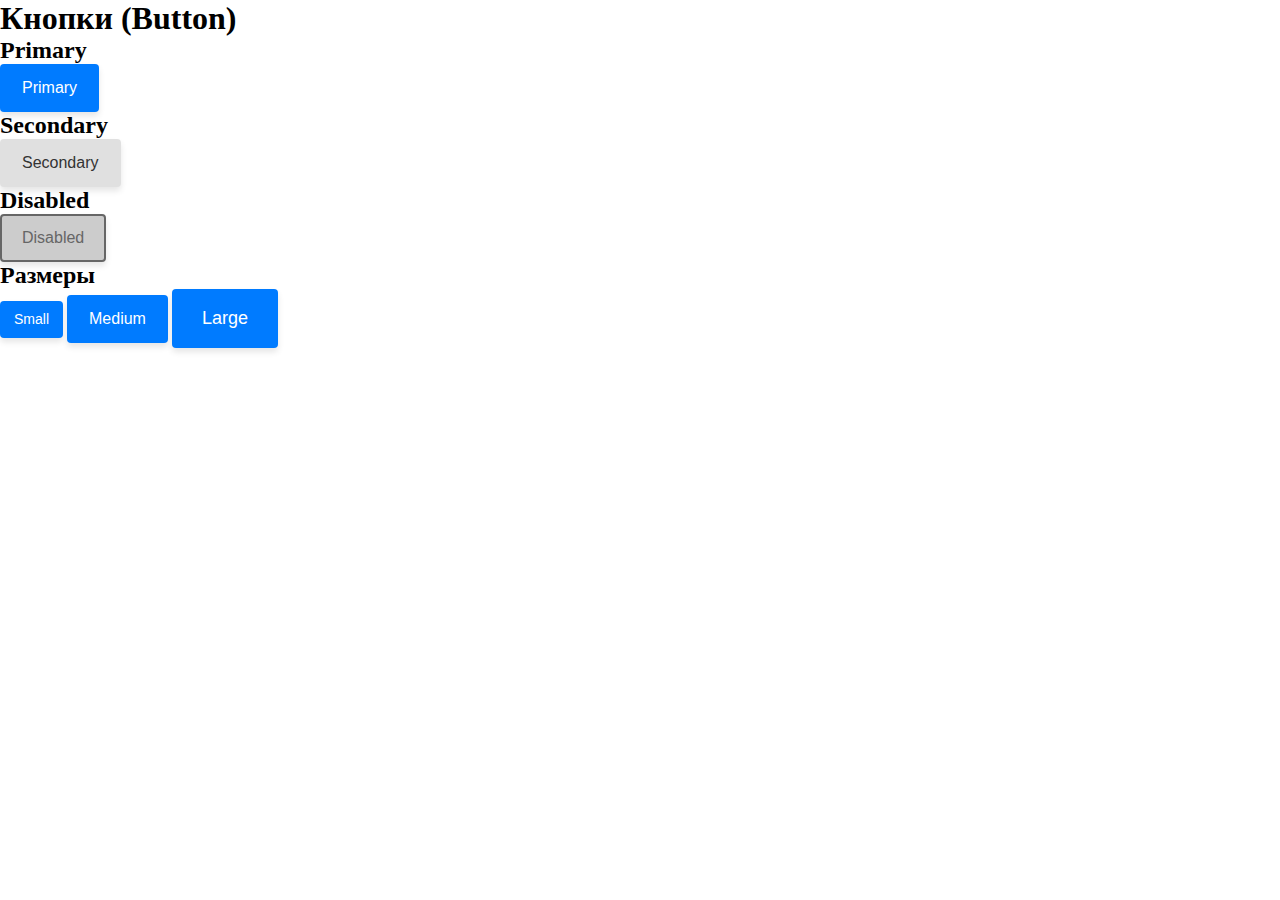
<file: ui kit/components/button.html>
<!DOCTYPE html>
<html lang="ru">
<head>
  <meta charset="UTF-8" />
  <title>Кнопки | UI Kit</title>
  <link rel="stylesheet" href="../css/main.css" />
</head>
<body>
  <h1>Кнопки (Button)</h1>

  <h2>Primary</h2>
  <button class="button button--primary button--medium">Primary</button>

  <h2>Secondary</h2>
  <button class="button button--secondary button--medium">Secondary</button>

  <h2>Disabled</h2>
  <button class="button button--disabled button--medium" disabled>Disabled</button>

  <h2>Размеры</h2>
  <button class="button button--primary button--small">Small</button>
  <button class="button button--primary button--medium">Medium</button>
  <button class="button button--primary button--large">Large</button>
</body>
</html>
</file>
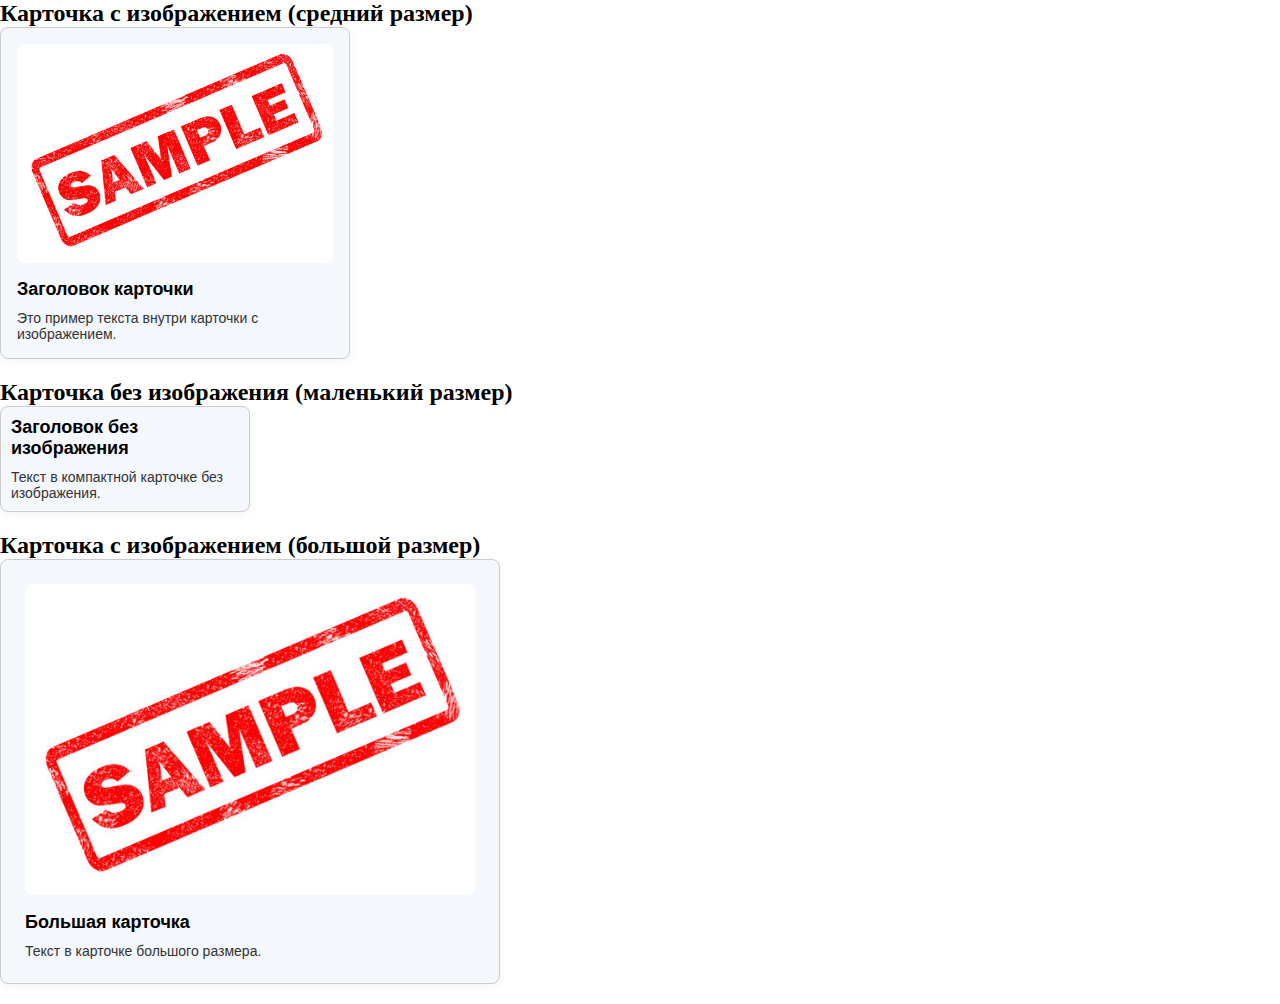
<file: ui kit/components/card.html>
<!DOCTYPE html>
<html lang="ru">
<head>
  <meta charset="UTF-8">
  <title>Карточки | UI Kit</title>
  <link rel="stylesheet" href="../css/main.css">
</head>
<body>

  <h2>Карточка с изображением (средний размер)</h2>
  <div class="card card--medium">
    <img src="../img/sample.jpg" alt="Изображение" class="card__image">
    <div class="card__title">Заголовок карточки</div>
    <div class="card__text">Это пример текста внутри карточки с изображением.</div>
  </div>

  <h2>Карточка без изображения (маленький размер)</h2>
  <div class="card card--no-image card--small">
    <div class="card__title">Заголовок без изображения</div>
    <div class="card__text">Текст в компактной карточке без изображения.</div>
  </div>

  <h2>Карточка с изображением (большой размер)</h2>
  <div class="card card--large">
    <img src="../img/sample.jpg" alt="Пример" class="card__image">
    <div class="card__title">Большая карточка</div>
    <div class="card__text">Текст в карточке большого размера.</div>
  </div>

</body>
</html>
</file>
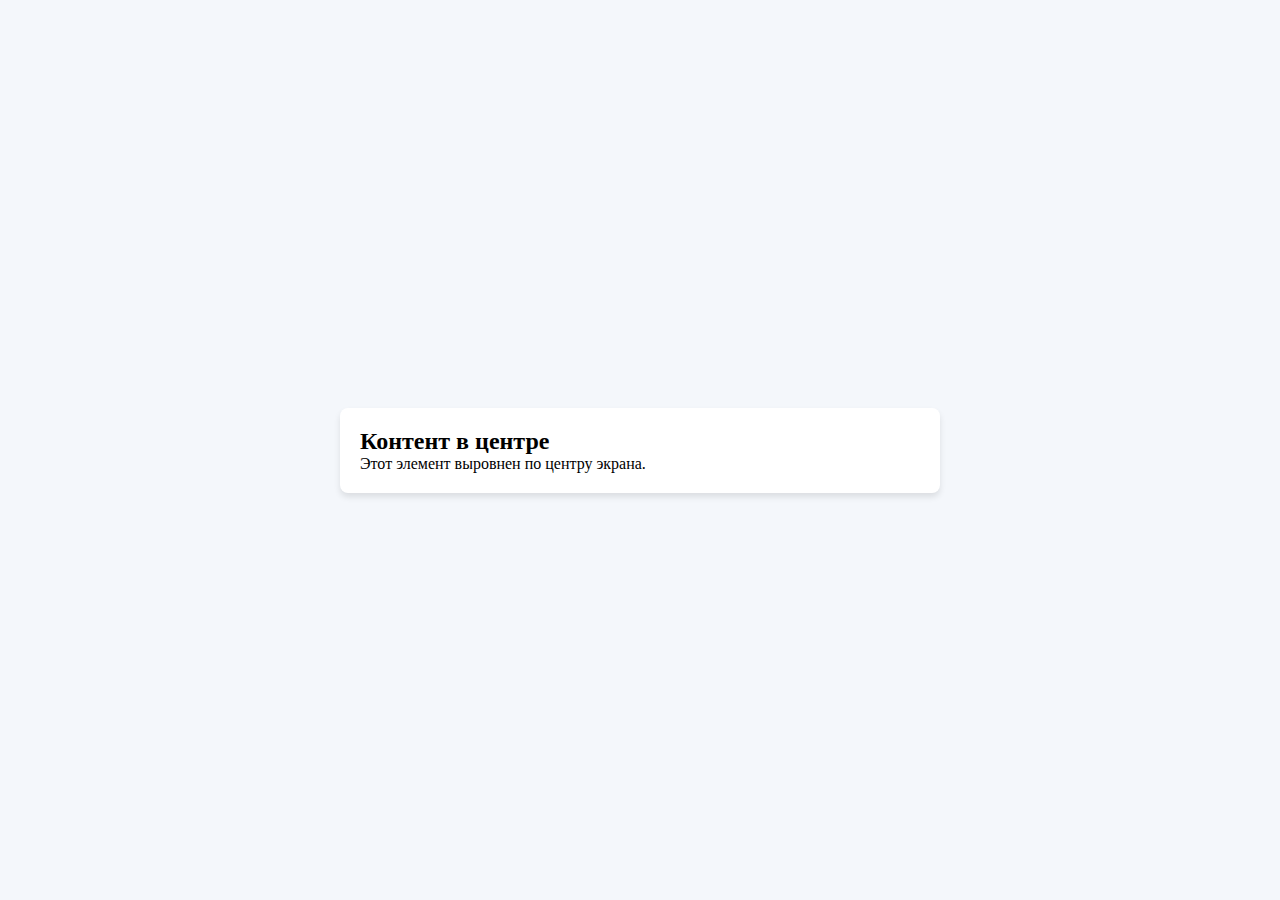
<file: ui kit/components/flexbox.html>
<!DOCTYPE html>
<html lang="en">
<head>
  <meta charset="UTF-8">
  <meta name="viewport" content="width=device-width, initial-scale=1.0">
  <title>Компонент | UI Kit</title>
  <link rel="stylesheet" href="../css/main.css">
</head>
<body>

  <div class="flex-container">
    <div class="flex-item">
      <h2>Контент в центре</h2>
      <p>Этот элемент выровнен по центру экрана.</p>
    </div>
  </div>

</body>
</html>
</file>
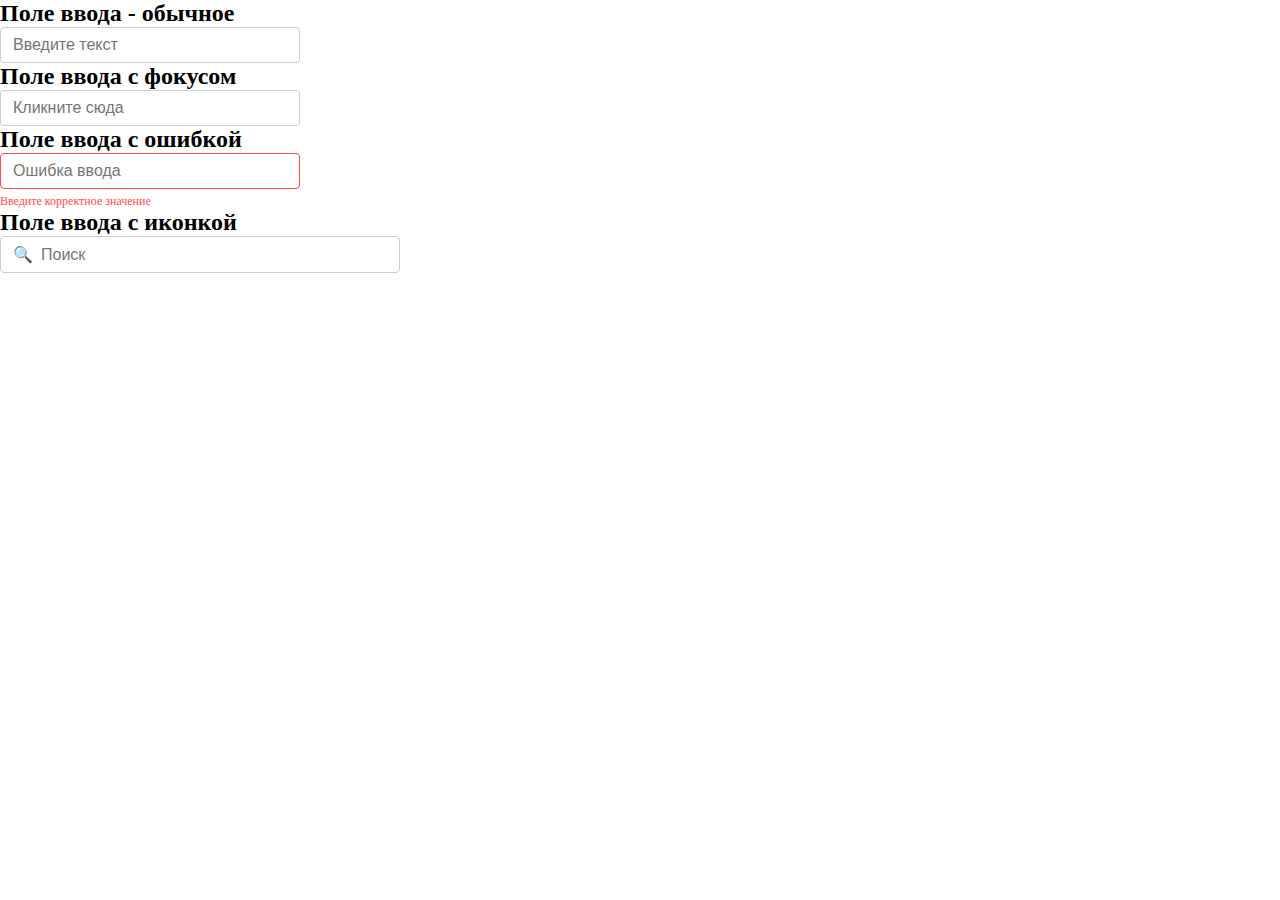
<file: ui kit/components/input.html>
<!DOCTYPE html>
<html lang="en">
<head>
  <meta charset="UTF-8">
  <meta name="viewport" content="width=device-width, initial-scale=1.0">
  <title>Текстовые поля | UI Kit</title>
  <link rel="stylesheet" href="../css/main.css" />
</head>
<body>
  <h2>Поле ввода - обычное</h2>
  <input class="input" type="text" placeholder="Введите текст">
  <h2>Поле ввода с фокусом</h2>
  <input class="input" type="text" placeholder="Кликните сюда">
  <h2>Поле ввода с ошибкой</h2>
  <input class="input input--error" type="text" placeholder="Ошибка ввода">
  <div class="input__error-message">Введите корректное значение</div>
  <h2>Поле ввода с иконкой</h2>
  <div class="input-wrapper">
	<span class="input__icon">🔍</span>
	<input class="input input--with-icon" type="text" placeholder="Поиск">
  </div>
</body>
</html>
</file>
<file: ui kit/css/main.css>
@import url("variables.css");
@import url("base/reset.css");
@import url("comp-styles/button.css");
@import url("comp-styles/input.css");
@import url("comp-styles/card.css");
@import url("comp-styles/nav.css");
@import url("comp-styles/flexbox.css");
@import url("comp-styles/grid.css");

.documentation-container {
  max-width: 1200px;
  margin: 0 auto;
  padding: 20px;
}
/* контейнер для каждого компонента */
.component-container {
  margin-bottom: 40px;
  padding: 20px;
  border: 1px solid #ddd;
  border-radius: 8px;
  background-color: #f9f9f9;
}
.component-container h2 {
  font-size: 24px;
  margin-bottom: 10px;
}
.component-container ul {
  margin-bottom: 20px;
  list-style-type: none;
  padding: 0;
}
.component-container li {
  font-size: 16px;
  margin-bottom: 5px;
}
.demo-container {
  display: flex;
  flex-wrap: wrap;
  justify-content: space-between;
}
.demo-item {
  flex-basis: 30%;
  margin-bottom: 20px;
  padding: 10px;
  text-align: center;
}
</file>
